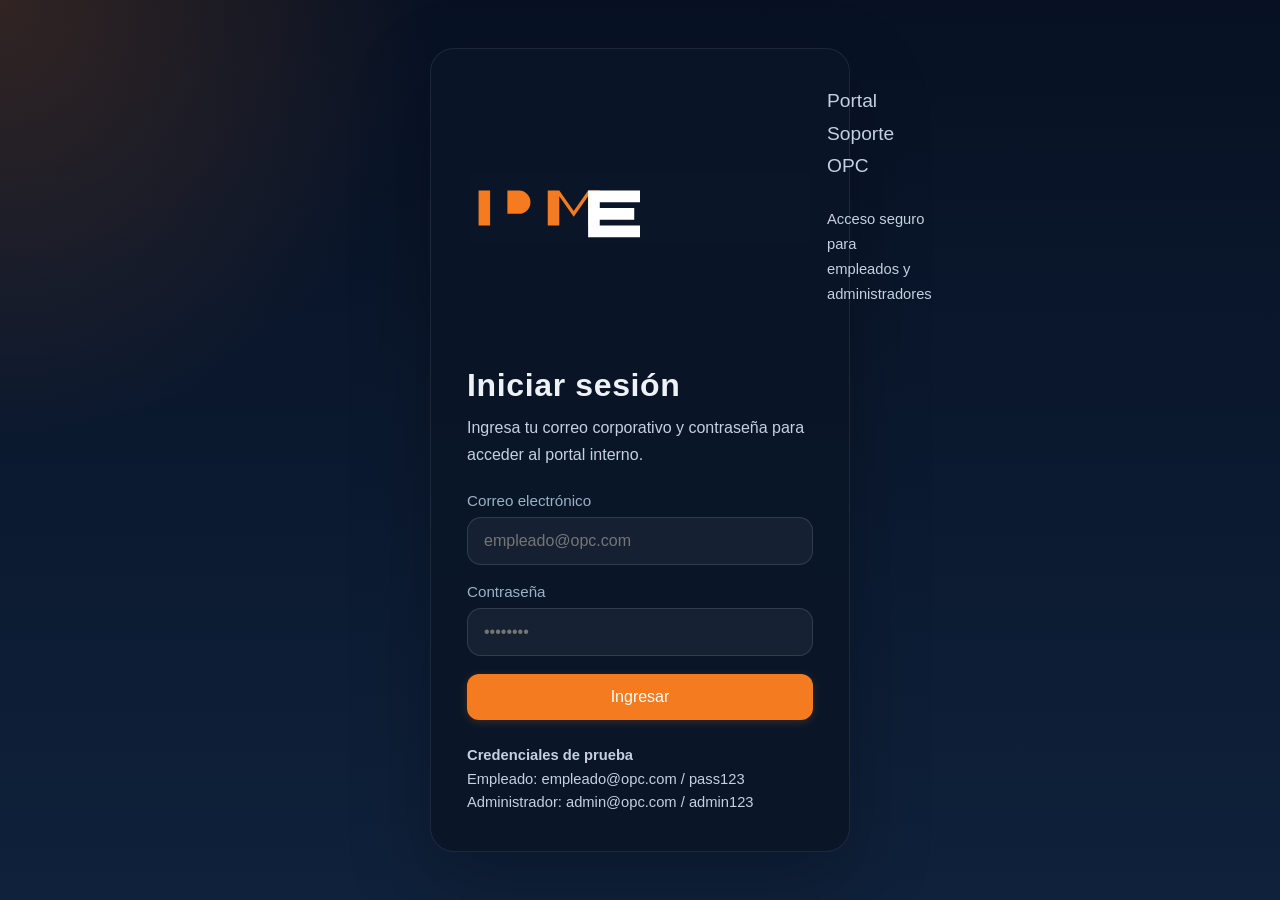
<file: index.html>
<!DOCTYPE html>
<html lang="es">
<head>
  <meta charset="UTF-8">
  <meta name="viewport" content="width=device-width, initial-scale=1.0">
  <title>Portal de Soporte Interno OPC</title>
  <link rel="stylesheet" href="css/estilos.css">
</head>
<body>
  <section class="page-auth">
    <div class="auth-card">
      <div class="brand">
        <img src="assets/opc-logo.svg" alt="OPC logo">
        <div>
          <p class="brand-title">Portal Soporte OPC</p>
          <p class="brand-subtitle">Acceso seguro para empleados y administradores</p>
        </div>
      </div>
      <h1>Iniciar sesión</h1>
      <p>Ingresa tu correo corporativo y contraseña para acceder al portal interno.</p>
      <form id="loginForm">
        <div class="form-group">
          <label for="email">Correo electrónico</label>
          <input id="email" type="email" placeholder="empleado@opc.com" required>
        </div>
        <div class="form-group">
          <label for="password">Contraseña</label>
          <input id="password" type="password" placeholder="••••••••" required>
        </div>
        <button class="btn fullwidth" type="submit">Ingresar</button>
        <p id="loginMessage" class="small-note" style="margin-top: 16px;"></p>
      </form>
      <div class="small-note">
        <strong>Credenciales de prueba</strong><br>
        Empleado: empleado@opc.com / pass123<br>
        Administrador: admin@opc.com / admin123
      </div>
    </div>
  </section>

  <script src="js/utils.js"></script>
  <script src="js/tickets.js"></script>
  <script src="js/auth.js"></script>
</body>
</html>
</file>
<file: css/estilos.css>
:root {
  --opc-navy: #0A1628;
  --opc-white: #ffffff;
  --opc-orange: #F47B20;
  --opc-soft: #F5F7FA;
  --opc-gray: #9bb1c7;
  --opc-muted: #c4d1e0;
  --opc-surface: #111f39;
  --opc-border: rgba(255,255,255,0.08);
}

* {
  box-sizing: border-box;
}

html, body {
  margin: 0;
  min-height: 100%;
}

body {
  font-family: "Inter", "Segoe UI", sans-serif;
  background: radial-gradient(circle at top left, rgba(244,123,32,.18), transparent 28%),
    linear-gradient(180deg, #071123 0%, #0f213b 100%);
  color: #eef2f7;
}

button, input, select, textarea {
  font: inherit;
}

a {
  color: inherit;
  text-decoration: none;
}

img {
  max-width: 100%;
  display: block;
}

.page-auth {
  min-height: 100vh;
  display: grid;
  place-items: center;
  padding: 24px;
}

.auth-card {
  width: 100%;
  max-width: 420px;
  background: rgba(10,22,40,.92);
  border: 1px solid rgba(255,255,255,.08);
  border-radius: 24px;
  box-shadow: 0 30px 80px rgba(0,0,0,.25);
  padding: 36px;
}

.auth-card h1 {
  margin: 0 0 10px;
  font-size: 2rem;
  letter-spacing: .02em;
}

.auth-card p {
  margin: 0 0 24px;
  color: var(--opc-muted);
  line-height: 1.7;
}

.form-group {
  margin-bottom: 18px;
}

.form-group label {
  display: block;
  margin-bottom: 8px;
  font-size: .95rem;
  color: var(--opc-gray);
}

input[type="text"], input[type="email"], input[type="password"], select, textarea, input[type="file"] {
  width: 100%;
  padding: 14px 16px;
  border-radius: 14px;
  border: 1px solid rgba(255,255,255,.12);
  background: rgba(255,255,255,.05);
  color: var(--opc-white);
  outline: none;
  transition: border .2s ease, background .2s ease, box-shadow .2s ease;
}

input:focus, select:focus, textarea:focus {
  border-color: rgba(244,123,32,.75);
  background: rgba(255,255,255,.09);
  box-shadow: 0 0 0 3px rgba(244,123,32,.1);
}

select {
  appearance: none;
  background-image: url("data:image/svg+xml,%3Csvg xmlns='http://www.w3.org/2000/svg' width='12' height='12' viewBox='0 0 12 12'%3E%3Cpath fill='%239bb1c7' d='M6 9L1 4h10z'/%3E%3C/svg%3E");
  background-repeat: no-repeat;
  background-position: right 14px center;
  padding-right: 40px;
}

button, .btn {
  cursor: pointer;
  border: none;
  border-radius: 12px;
  padding: 14px 22px;
  color: var(--opc-white);
  background: var(--opc-orange);
  transition: transform .15s ease, filter .15s ease, background .15s ease, box-shadow .15s ease;
  font-weight: 500;
  box-shadow: 0 2px 8px rgba(244,123,32,.2);
}

button:hover, .btn:hover {
  transform: translateY(-2px);
  filter: brightness(1.08);
  box-shadow: 0 4px 16px rgba(244,123,32,.3);
}

button:active, .btn:active {
  transform: translateY(0);
}

button.secondary, .btn.secondary {
  background: rgba(255,255,255,.08);
  color: var(--opc-white);
  box-shadow: 0 2px 8px rgba(0,0,0,.1);
}

.link-button {
  color: var(--opc-orange);
  text-decoration: none;
  font-weight: 600;
}

.link-button:hover {
  text-decoration: underline;
}

.error-text {
  color: #ffb3a7;
}

button.secondary:hover, .btn.secondary:hover {
  background: rgba(255,255,255,.14);
  box-shadow: 0 4px 16px rgba(0,0,0,.2);
}

button.fullwidth {
  width: 100%;
}

.small-note {
  margin-top: 16px;
  color: var(--opc-muted);
  font-size: .92rem;
  line-height: 1.6;
}

.page-wrapper {
  display: grid;
  grid-template-columns: 280px 1fr;
  min-height: 100vh;
  overflow: hidden;
}

.sidebar {
  position: relative;
  z-index: 2;
  background: rgba(10,22,40,.98);
  padding: 32px 24px;
  border-right: 1px solid rgba(255,255,255,.07);
}

.nav-links a {
  position: relative;
}

.brand {
  display: flex;
  align-items: center;
  gap: 14px;
  margin-bottom: 36px;
}

.brand svg {
  width: 44px;
  height: 44px;
}

.brand-title {
  margin: 0;
  font-size: 1.2rem;
  line-height: 1.2;
}

.brand-subtitle {
  margin: 6px 0 0;
  color: var(--opc-muted);
  font-size: .92rem;
}

.nav-links {
  list-style: none;
  margin: 0;
  padding: 0;
  display: grid;
  gap: 10px;
}

.nav-links a {
  display: block;
  padding: 14px 18px;
  border-radius: 16px;
  color: var(--opc-white);
  background: rgba(255,255,255,.04);
  transition: background .2s ease;
}

.nav-links a.active, .nav-links a:hover {
  background: rgba(244,123,32,.18);
}

.sidebar-footer {
  margin-top: 40px;
  padding-top: 24px;
  border-top: 1px solid rgba(255,255,255,.08);
  color: var(--opc-muted);
  font-size: .95rem;
}

.main-content {
  padding: 30px 38px;
}

.topbar {
  display: flex;
  justify-content: space-between;
  gap: 16px;
  align-items: center;
  margin-bottom: 28px;
  flex-wrap: wrap;
}

.topbar > div {
  min-width: 0;
}

.welcome-title {
  margin: 0;
  font-size: clamp(1.8rem, 2.2vw, 2.4rem);
}

.welcome-subtitle {
  margin: 6px 0 0;
  color: var(--opc-muted);
}

.user-chip {
  display: inline-flex;
  align-items: center;
  gap: 10px;
  padding: 12px 16px;
  background: rgba(255,255,255,.06);
  border-radius: 999px;
}

.user-chip strong {
  color: var(--opc-white);
}

.logout-button {
  min-width: 130px;
  background: rgba(244,123,32,.15);
  color: var(--opc-white);
}

.dashboard-grid {
  display: grid;
  gap: 22px;
  grid-template-columns: repeat(3, minmax(0, 1fr));
  margin-bottom: 28px;
}

.panel-card {
  background: rgba(255,255,255,.04);
  border: 1px solid rgba(255,255,255,.08);
  border-radius: 22px;
  padding: 24px;
}

.panel-card h3 {
  margin: 0 0 14px;
  font-size: 1rem;
  color: var(--opc-gray);
}

.panel-card .value {
  margin: 0;
  font-size: 2.5rem;
  color: var(--opc-white);
}

.panel-card .hint {
  margin-top: 10px;
  color: var(--opc-muted);
  font-size: .95rem;
}

.section-header {
  display: flex;
  justify-content: space-between;
  align-items: center;
  gap: 16px;
  margin-bottom: 16px;
}

.section-header h2 {
  margin: 0;
  font-size: 1.4rem;
}

.table-card {
  background: rgba(255,255,255,.04);
  border: 1px solid rgba(255,255,255,.08);
  border-radius: 24px;
  padding: 20px;
}

.data-table {
  width: 100%;
  border-collapse: collapse;
}

.data-table thead {
  border-bottom: 1px solid rgba(255,255,255,.08);
}

.data-table th,
.data-table td {
  text-align: left;
  padding: 14px 12px;
  color: #d8e1ed;
}

.data-table th {
  font-weight: 600;
  font-size: .94rem;
  color: var(--opc-muted);
  background: rgba(255,255,255,.02);
}

.data-table tbody tr {
  border-bottom: 1px solid rgba(255,255,255,.06);
  transition: background .2s ease;
}

.data-table tbody tr:last-child {
  border-bottom: none;
}

.data-table tbody tr:hover {
  background: rgba(255,255,255,.04);
}

.data-table tbody tr.actions-row {
  background: rgba(244,123,32,.05) !important;
}

.data-table tbody tr.actions-row td {
  border-top: 1px solid rgba(244,123,32,.2);
  border-bottom: 1px solid rgba(244,123,32,.2);
  padding: 16px 12px;
}

.badge {
  display: inline-flex;
  align-items: center;
  gap: 8px;
  padding: 8px 14px;
  border-radius: 6px;
  font-size: .85rem;
  font-weight: 600;
  border: 1px solid;
}

.badge.open { background: rgba(244,180,0,.12); color: #f6b639; border-color: rgba(244,180,0,.3); }
.badge.processing { background: rgba(41,121,255,.12); color: #6ab2ff; border-color: rgba(41,121,255,.3); }
.badge.resolved { background: rgba(0,200,83,.12); color: #6bf0a0; border-color: rgba(0,200,83,.3); }
.badge.closed { background: rgba(100,100,100,.12); color: #b0b8c4; border-color: rgba(100,100,100,.3); }

.status-pill {
  display: inline-flex;
  align-items: center;
  gap: 8px;
  padding: 8px 14px;
  border-radius: 6px;
  background: rgba(255,255,255,.08);
  color: #fff;
  border: 1px solid rgba(255,255,255,.12);
}

.status-pill span {
  width: 10px;
  height: 10px;
  border-radius: 999px;
  display: inline-block;
  box-shadow: 0 0 8px currentColor;
}

.status-open span { background: #F4B400; }
.status-processing span { background: #2979FF; }
.status-resolved span { background: #00C853; }
.status-closed span { background: #212121; }

.filter-row {
  display: flex;
  gap: 12px;
  flex-wrap: wrap;
  margin-bottom: 18px;
}

.filter-row select,
.filter-row input,
.form-group select {
  min-width: 140px;
  background: rgba(255,255,255,.08);
  color: var(--opc-white);
  border: 1px solid rgba(255,255,255,.12);
  appearance: none;
  background-image: url("data:image/svg+xml,%3Csvg xmlns='http://www.w3.org/2000/svg' width='12' height='12' viewBox='0 0 12 12'%3E%3Cpath fill='%239bb1c7' d='M6 9L1 4h10z'/%3E%3C/svg%3E");
  background-repeat: no-repeat;
  background-position: right 12px center;
  padding-right: 36px;
}

.filter-row select option,
.form-group select option {
  background: #0A1628;
  color: var(--opc-white);
}

.empty-state {
  display: grid;
  place-items: center;
  min-height: 220px;
  text-align: center;
  color: var(--opc-muted);
  padding: 20px;
}

.empty-state strong {
  color: var(--opc-white);
  font-size: 1.1rem;
  display: block;
  margin-bottom: 8px;
}

.form-card {
  background: rgba(255,255,255,.04);
  border: 1px solid rgba(255,255,255,.08);
  border-radius: 24px;
  padding: 28px;
}

.form-grid {
  display: grid;
  grid-template-columns: 1fr 1fr;
  gap: 18px;
}

.form-grid.full {
  grid-template-columns: 1fr;
}

textarea {
  min-height: 160px;
  resize: vertical;
}

.ticket-details {
  display: grid;
  gap: 18px;
  margin-bottom: 24px;
}

.detail-row {
  display: grid;
  grid-template-columns: repeat(2, minmax(0, 1fr));
  gap: 18px;
}

.detail-card {
  background: rgba(255,255,255,.04);
  border: 1px solid rgba(255,255,255,.08);
  border-radius: 20px;
  padding: 20px;
}

.detail-card h3 {
  margin-top: 0;
  font-size: 1rem;
  color: var(--opc-gray);
}

.detail-card p {
  margin: 10px 0 0;
  line-height: 1.75;
}

.comment-item {
  background: rgba(255,255,255,.05);
  border: 1px solid rgba(255,255,255,.08);
  border-radius: 18px;
  padding: 18px;
  margin-bottom: 14px;
}

.comment-item strong {
  color: var(--opc-white);
}

.comment-item time {
  display: block;
  margin-top: 6px;
  color: var(--opc-muted);
  font-size: .88rem;
}

.comment-item .internal {
  margin-top: 10px;
  color: #ffd4b2;
  font-size: .89rem;
}

.toast-container {
  position: fixed;
  right: 20px;
  bottom: 20px;
  display: grid;
  gap: 14px;
  z-index: 1000;
}

.toast {
  min-width: 280px;
  max-width: 340px;
  padding: 16px 18px;
  border-radius: 18px;
  background: rgba(15, 38, 70, 0.98);
  color: #ffffff;
  border: 1px solid rgba(255,255,255,.08);
  box-shadow: 0 20px 60px rgba(0,0,0,.25);
  animation: toastIn .25s ease;
}

.toast.success { border-color: rgba(59,209,133,.35); }
.toast.error { border-color: rgba(244,123,32,.35); }

@keyframes toastIn {
  from { opacity: 0; transform: translateY(14px); }
  to { opacity: 1; transform: translateY(0); }
}

@media (max-width: 1060px) {
  .page-wrapper {
    grid-template-columns: 1fr;
  }

  .sidebar {
    position: sticky;
    top: 0;
    z-index: 10;
  }
}

@media (max-width: 820px) {
  .main-content {
    padding: 24px 20px;
  }

  .dashboard-grid {
    grid-template-columns: 1fr;
  }

  .detail-row, .form-grid {
    grid-template-columns: 1fr;
  }

  .topbar {
    flex-direction: column;
    align-items: flex-start;
  }

  .logout-button {
    align-self: flex-end;
  }

  .data-table {
    font-size: .9rem;
  }

  .data-table th,
  .data-table td {
    padding: 12px 8px;
  }

  .filter-row {
    gap: 8px;
  }

  .filter-row select,
  .filter-row input {
    min-width: 120px;
    font-size: 0.9rem;
  }
}

@media (max-width: 600px) {
  .sidebar {
    padding: 20px 16px;
  }

  .sidebar .brand {
    gap: 10px;
    margin-bottom: 20px;
  }

  .brand svg {
    width: 36px;
    height: 36px;
  }

  .brand-title {
    font-size: 1rem;
  }

  .brand-subtitle {
    font-size: .85rem;
  }

  .auth-card {
    padding: 24px;
    max-width: 100%;
  }

  .auth-card h1 {
    font-size: 1.5rem;
  }

  .welcome-title {
    font-size: 1.4rem;
  }

  .main-content {
    padding: 16px 12px;
  }

  .filter-row {
    flex-direction: column;
  }

  .filter-row select,
  .filter-row input {
    min-width: 100%;
  }

  .toast {
    min-width: 240px;
    max-width: 100%;
    bottom: 16px;
    right: 12px;
  }

  button, .btn {
    padding: 12px 18px;
  }

  .btn.fullwidth, button.fullwidth {
    width: 100%;
  }

  .data-table {
    font-size: 0.85rem;
  }

  .data-table th,
  .data-table td {
    padding: 10px 6px;
  }

  table.data-table tbody tr {
    display: grid;
    grid-template-columns: 1fr;
    margin-bottom: 12px;
    background: rgba(255,255,255,.04);
    border-radius: 12px;
    border: 1px solid rgba(255,255,255,.08);
    overflow: hidden;
  }

  table.data-table tbody tr td {
    display: grid;
    grid-template-columns: 100px 1fr;
    gap: 8px;
    padding: 8px;
    border: none;
  }

  table.data-table th {
    display: none;
  }

  table.data-table tbody tr td::before {
    content: attr(data-label);
    font-weight: 600;
    font-size: 0.85rem;
    color: var(--opc-gray);
  }
}
</file>
